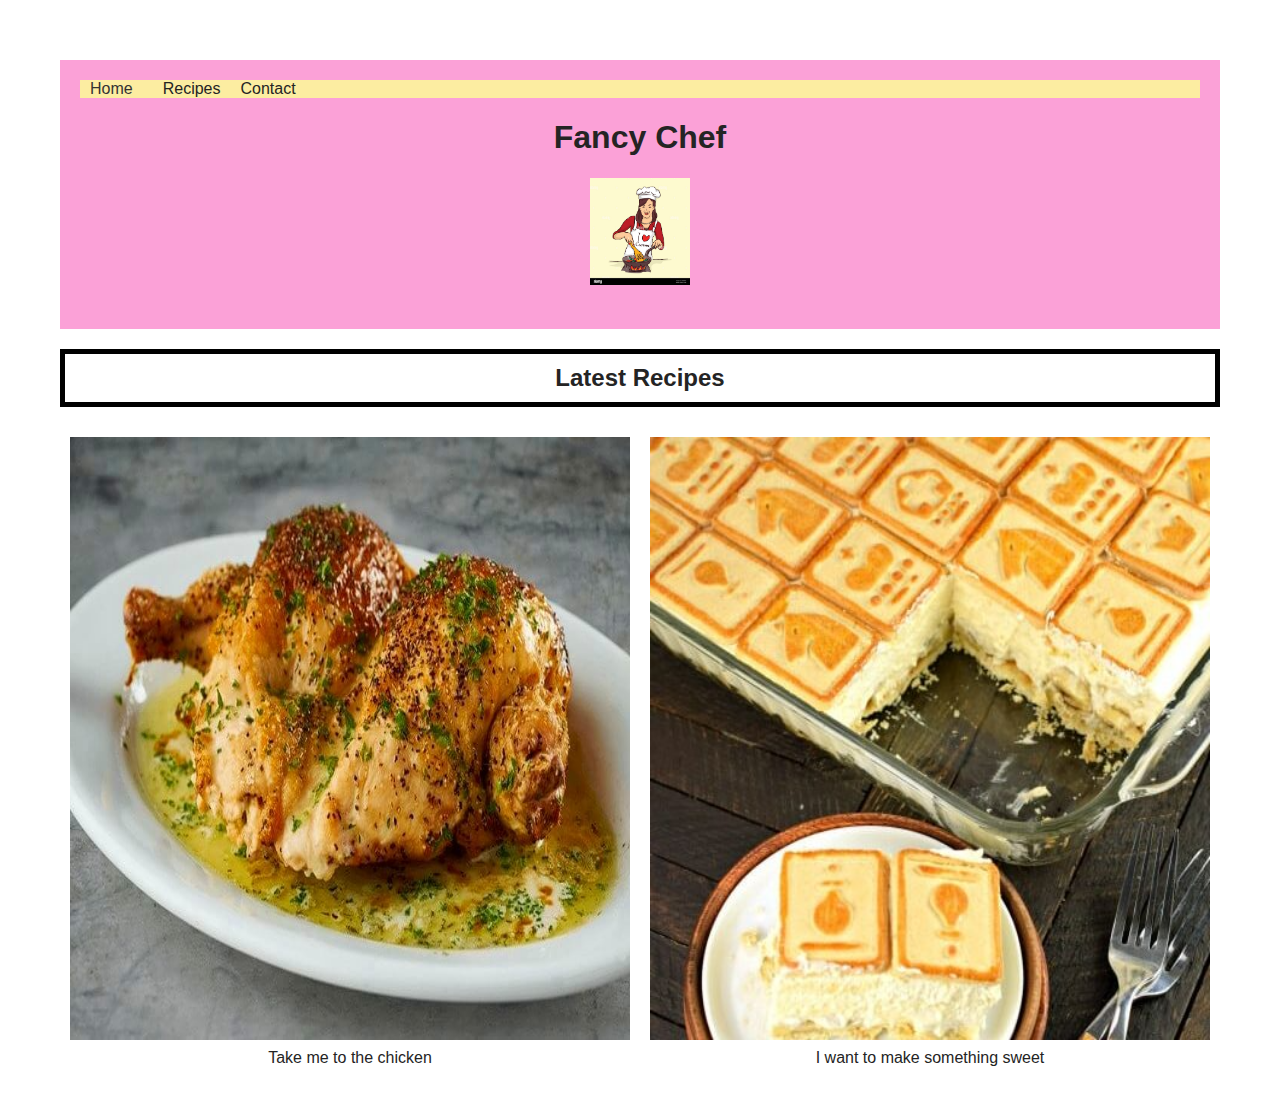
<file: index.html>
<!DOCTYPE html>
<html lang="en">
  <head>
    <meta charset="UTF-8">
    <meta name="viewport" content="width=device-width, initial-scale=1.0">
    <meta http-equiv="X-UA-Compatible" content="ie=edge">
    <title>Fancy Chef</title>
    <link rel="stylesheet" href="style.css">
  </head>
  <body>
    <header>
        <nav>
            <ul>
                <li><a href="index.html">Home</a></li>
                <li>Recipes</li>
                <li>Contact</li>
            </ul>
        </nav>
          <h1>Fancy Chef</h1>
        <div class="logo">
            <img src="cheflogo.png" alt="Logo">
        </div>
      </header>
      <div>
          <h2 class="new-recipes"><strong>Latest Recipes</strong></h2>
      </div>
        <div class="container">
          <div class="recipes">
            <a href="chicken.html">
              <img src="ruthchick.png" alt="Ruth's Chicken">
            </a>
            <p>Take me to the chicken</p>
          </div>
          <div class="recipes">
            <a href="pudding.html">
              <img src="bananpudd.png" alt="Nana Pudding">
            </a>
            <p>I want to make something sweet</p>
          </div>
        </div>
  </body>
</html>
</file>
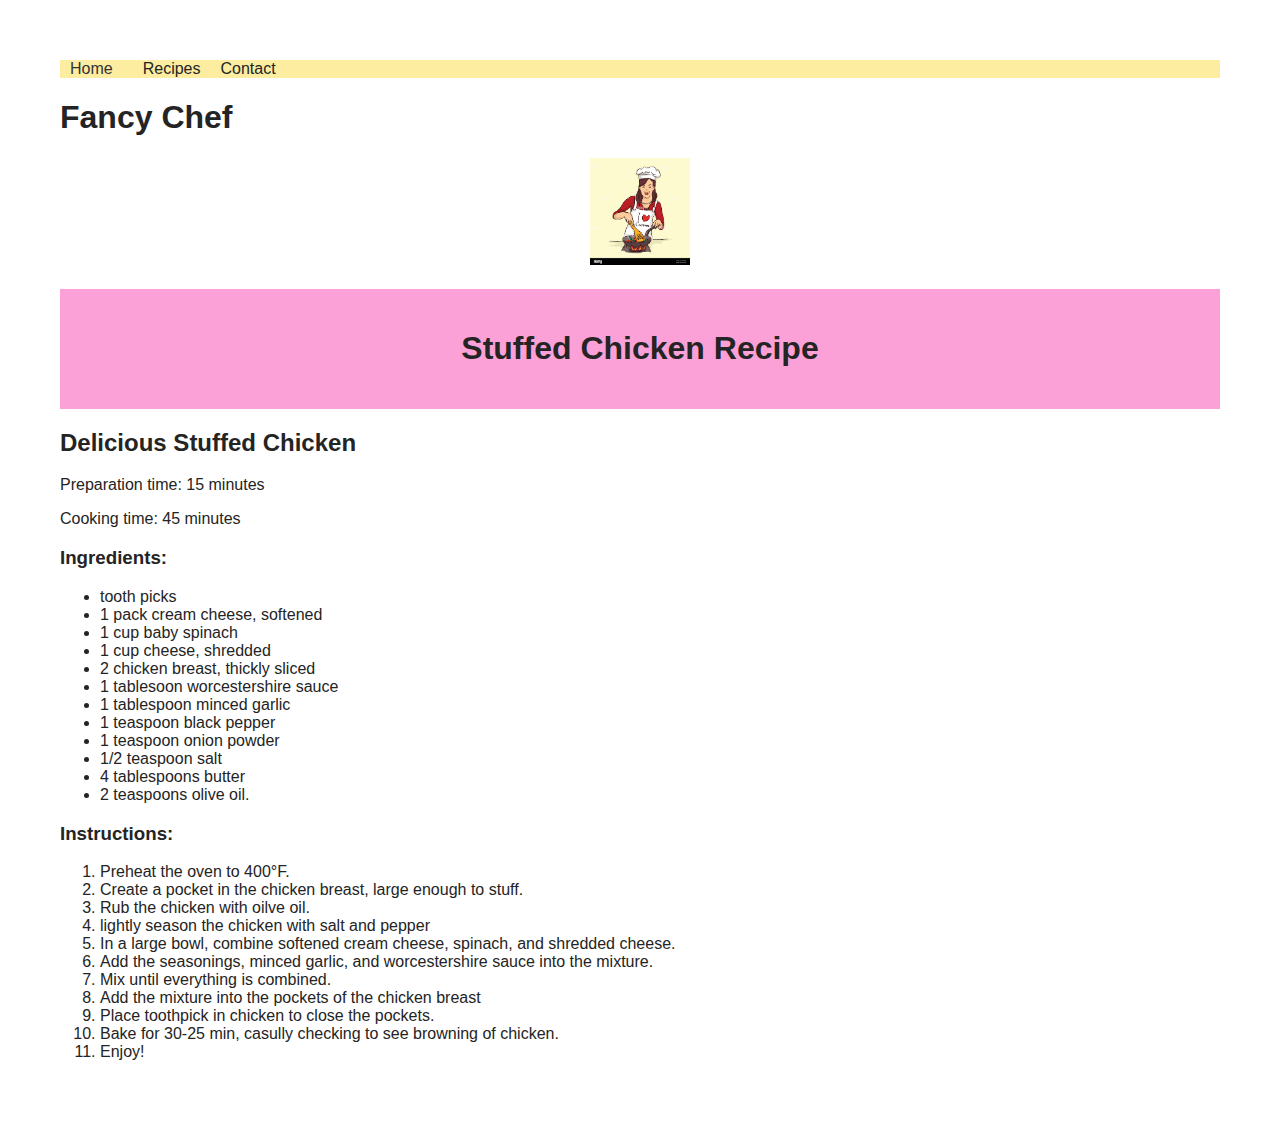
<file: chicken.html>
<!DOCTYPE html>
<html lang="en">
  <head>
    <meta charset="UTF-8">
    <meta name="viewport" content="width=device-width, initial-scale=1.0">
    <meta http-equiv="X-UA-Compatible" content="ie=edge">
    <title>Fancy Chef</title>
    <link rel="stylesheet" href="style.css">
  </head>
  <body>
        <nav>
            <ul>
                <li><a href="index.html">Home</a></li>
                <li>Recipes</li>
                <li>Contact</li>
            </ul>
        </nav>
          <h1>Fancy Chef</h1>
        <div class="logo">
            <img src="cheflogo.png" alt="Logo">
        </div>
    <header>
        <h1>Stuffed Chicken Recipe</h1>
    </header>
    
    <main>
        <article>
            <h2>Delicious Stuffed Chicken</h2>
            <p>Preparation time: 15 minutes</p>
            <p>Cooking time: 45 minutes</p>
            
            <h3>Ingredients:</h3>
            <ul>
                <li>tooth picks</li>
                <li>1 pack cream cheese, softened</li>
                <li>1 cup baby spinach</li>
                <li>1 cup cheese, shredded</li>
                <li>2 chicken breast, thickly sliced</li>
                <li>1 tablesoon worcestershire sauce</li>
                <li>1 tablespoon minced garlic</li>
                <li>1 teaspoon black pepper</li>
                <li>1 teaspoon onion powder</li>
                <li>1/2 teaspoon salt</li>
                <li>4 tablespoons butter</li>
                <li>2 teaspoons olive oil.</li>
            </ul>
            <h3>Instructions:</h3>
            <ol>
                <li>Preheat the oven to 400°F.</li>
                <li>Create a pocket in the chicken breast, large enough to stuff.</li>
                <li>Rub the chicken with oilve oil.</li>
                <li>lightly season the chicken with salt and pepper</li>
                <li>In a large bowl, combine softened cream cheese, spinach, and shredded cheese.</li>
                <li>Add the seasonings, minced garlic, and worcestershire sauce into the mixture.</li>
                <li>Mix until everything is combined.</li>
                <li>Add the mixture into the pockets of the chicken breast</li>
                <li>Place toothpick in chicken to close the pockets.</li>
                <li>Bake for 30-25 min, casully checking to see browning of chicken.</li>
                <li>Enjoy!</li>
            </ol>
        </article>
    </main>
</body>
</html>
</file>
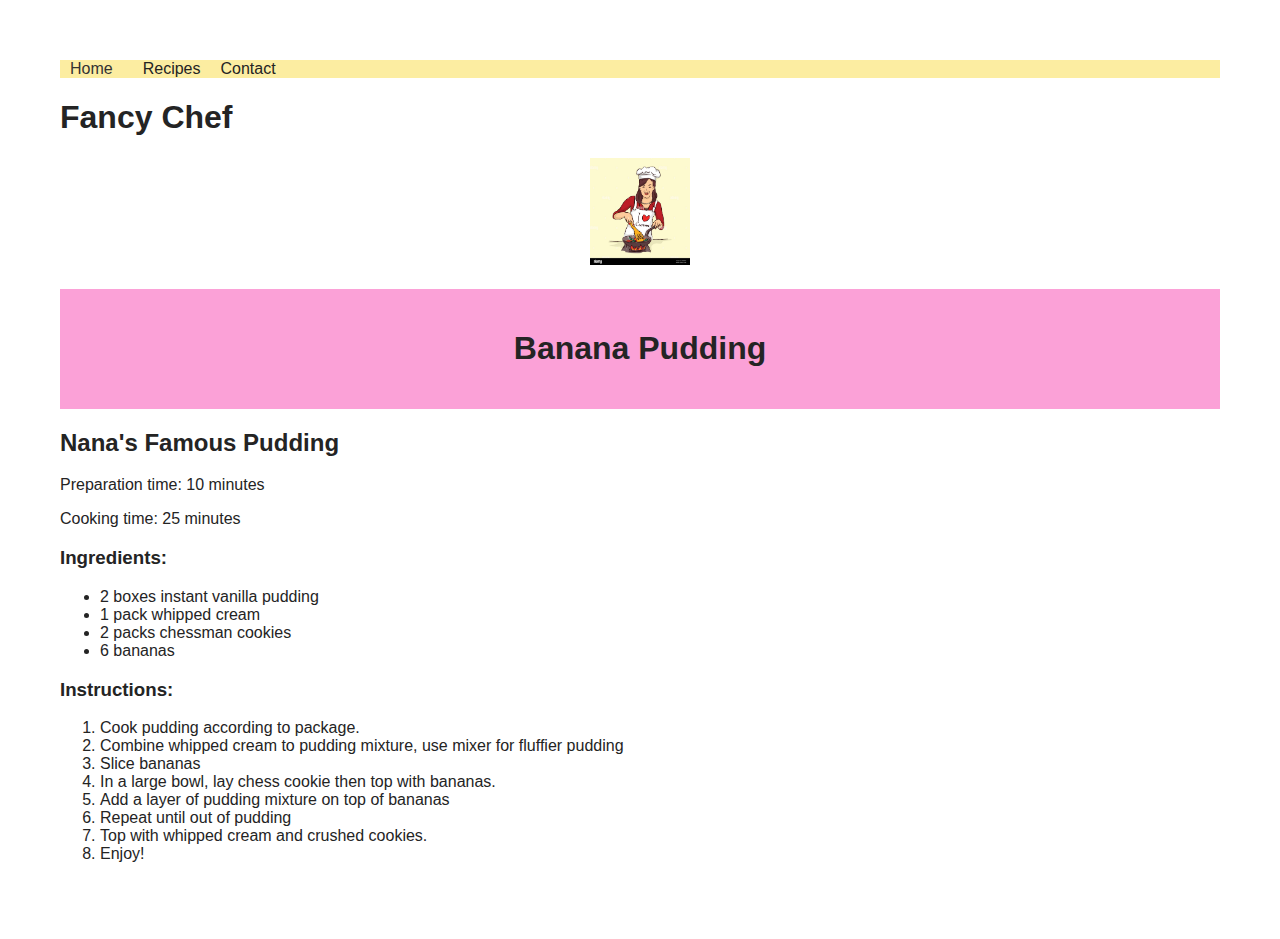
<file: pudding.html>
<!DOCTYPE html>
<html lang="en">
  <head>
    <meta charset="UTF-8">
    <meta name="viewport" content="width=device-width, initial-scale=1.0">
    <meta http-equiv="X-UA-Compatible" content="ie=edge">
    <title>Fancy Chef</title>
    <link rel="stylesheet" href="style.css">
  </head>
  <body>
        <nav>
            <ul>
                <li><a href="index.html">Home</a></li>
                <li>Recipes</li>
                <li>Contact</li>
            </ul>
        </nav>
          <h1>Fancy Chef</h1>
        <div class="logo">
            <img src="cheflogo.png" alt="Logo">
        </div>
    <header>
        <h1>Banana Pudding</h1>
    </header>
    
    <main>
        <article>
            <h2>Nana's Famous Pudding</h2>
            <p>Preparation time: 10 minutes</p>
            <p>Cooking time: 25 minutes</p>
            
            <h3>Ingredients:</h3>
            <ul>
                <li>2 boxes instant vanilla pudding</li>
                <li>1 pack whipped cream</li>
                <li>2 packs chessman cookies</li>
                <li>6 bananas</li>
            </ul>
            <h3>Instructions:</h3>
            <ol>
                <li>Cook pudding according to package.</li>
                <li>Combine whipped cream to pudding mixture, use mixer for fluffier pudding</li>
                <li>Slice bananas</li>
                <li>In a large bowl, lay chess cookie then top with bananas.</li>
                <li>Add a layer of pudding mixture on top of bananas</li>
                <li>Repeat until out of pudding</li>
                <li>Top with whipped cream and crushed cookies.</li>
                <li>Enjoy!</li>
            </ol>
        </article>
    </main>
</body>
</html>
</file>
<file: style.css>
nav {
    background-color: rgb(252, 237, 161);
}

nav ul {
    list-style-type: none;
    margin: 0;
    padding: 0;
    display: flex;
}

nav li {
    margin-right: 20px;
}

nav li a {
    text-decoration: none;
    color: #333;
    padding: 10px;
}

nav li a:hover {
    background-color: #333;
    color: #fff;
}

  body {
    font-family: Arial, Helvetica, sans-serif;
    margin: 30px;
    padding: 30px;
    color: #242424;
    background: #fff;
}

header {
    background-color: #fba1d7;
    padding: 20px;
    text-align: center;
}


.logo {
    text-align: center;
    margin: 20px 0;
}
.logo img {
    max-width: 100px;
    height: auto;
}

.new-recipes {
    text-align: center;
    border: 5px solid #000;
    padding: 10px;
}
.container {
    display: flex;
    flex-wrap: wrap;
}

.recipes {
    width: 50%;
    padding: 10px;
    box-sizing: border-box;
}

.recipes img {
    width: 100%;
    height: 100%;
}

.recipes p {
    margin-top: 5px;
    text-align: center;
}
</file>
